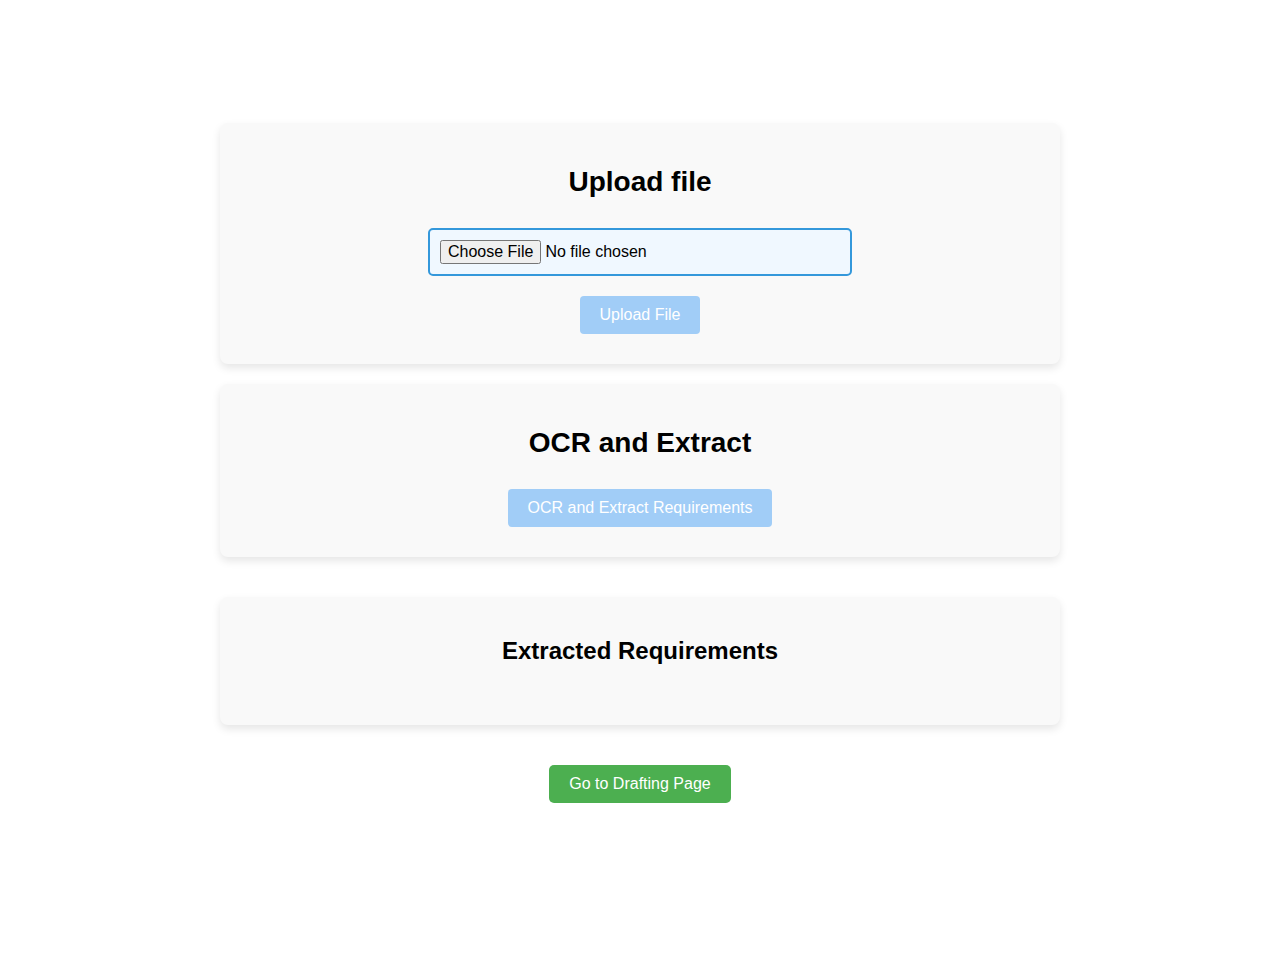
<file: templates/extract.html>
<!DOCTYPE html>
<html lang="en">
<head>
    <meta charset="UTF-8">
    <meta name="viewport" content="width=device-width, initial-scale=1.0">
    <title>Document Upload and Extraction</title>

    <!-- Include both CSS files -->
    <!-- <link rel="stylesheet" href="/static/style.css"> -->
    <link rel="stylesheet" href="/static/extract-style.css">
</head>
<body>
    <div class="container">

        <!-- Upload and Extract Section -->
        <div id="upload-extract" class="upload-extract-section">
            <h2 class="section-title">Upload file</h2>

            <div id="spinner" class="spinner hidden">Loading...</div>
            
            <!-- File upload form -->
            <input type="file" id="fileInput">
            <button id="uploadFileBtn" class="upload-btn" disabled>Upload File</button>
        </div>


        <!-- OCR and Extract -->
        <div id="ocr-extract" class="ocr-extract-section">
            <h2 class="section-title">OCR and Extract</h2>

            <!-- OCR and Extract Button -->
            <button id="ocrExtractBtn" class="ocr-extract-btn" disabled>OCR and Extract Requirements</button>
            
            <!-- Progress Bar -->
            <div class="progress-bar-container hidden" id="progressBarContainer">
                <div class="progress-bar" id="progressBar"></div>
            </div>
            
        </div>

        <!-- Extracted Requirements Section -->
        <div id="extractSection" class="section">
            <h2>Extracted Requirements</h2>
            <table id="requirementsTable">
                <tbody id="requirementsList"></tbody>
            </table>
            <p id="noRequirementsMessage">No requirements extracted.</p>
        </div>

        <!-- "Go to Drafting Page" Button -->
        <div class="section">
            <button id="go-to-drafting">Go to Drafting Page</button>
        </div>

    </div>

    <!-- Include JavaScript file -->
    <script src="/static/extract-script.js"></script>
</body>
</html>
</file>
<file: static/extract-style.css>
/* General container styling */
.container {
    display: flex;
    flex-direction: column;
    align-items: center; /* Center the content horizontally */
    justify-content: center;
    min-height: 100vh; /* Ensure it covers the full viewport height */
    padding: 20px;
}

/* Styling for the Upload and Extract Section */
.upload-extract-section {
    width: 100%;
    max-width: 800px;
    background-color: #f9f9f9;
    padding: 20px;
    border-radius: 8px;
    box-shadow: 0 4px 8px rgba(0, 0, 0, 0.1);
    margin-bottom: 20px;
    display: flex;
    flex-direction: column;
    align-items: center;
    overflow: auto;
}

.upload-extract-section h2 {
    font-family: Arial, Helvetica, sans-serif;
    margin-bottom: 10px;
    font-size: 24px;
}

/* Title and Button Styling */
.upload-extract-section .section-title {
    font-size: 28px;
    text-align: center;
    margin-bottom: 20px;
}

.upload-btn {
    background-color: #3498db;  /* Example: Green background */
    color: white;
    border: none;
    border-radius: 4px;
    padding: 10px 20px;
    text-align: center;
    text-decoration: none;
    display: inline-block;
    font-size: 16px;
    margin: 10px 0;
    cursor: pointer;
}

.upload-btn:disabled {
    background-color: #a1cdf7;
    cursor: not-allowed;
}


/* .upload-btn:hover {
    background-color: #2980b9;
} */

/* Focus Effect */
.upload-btn:focus {
    outline: none;
    box-shadow: 0 0 10px rgba(52, 152, 219, 0.8); /* Light blue glow effect */
}


#go-to-drafting {
    background-color: #4CAF50;
    color: white;
    border: none;
    padding: 10px 20px;
    cursor: pointer;
    font-size: 16px;
    border-radius: 5px;
    margin-top: 10px;
}

#go-to-drafting:hover {
    background-color: #45a049;
}

/* Spinner Styles */
.spinner {
    border: 4px solid #f3f3f3;
    border-top: 4px solid #3498db;
    border-radius: 50%;
    width: 40px;
    height: 40px;
    animation: spin 2s linear infinite;
    margin: 20px auto;
}

/* Spinner container styling */
.spinner-container {
    position: fixed;
    top: 50%;
    left: 50%;
    transform: translate(-50%, -50%);
    padding: 20px;
    background-color: rgba(0, 0, 0, 0.7);
    color: #ffffff;
    border-radius: 8px;
    font-size: 18px;
    visibility: hidden; /* Initially hidden */
    opacity: 0; /* Initially transparent */
    transition: opacity 0.3s ease-in-out, visibility 0.3s ease-in-out;
}

.spinner-container .spinner {
    animation: spin 1s linear infinite;
}

/* @keyframes spin {
    0% { transform: translate(-50%, -50%) rotate(0deg); }
    100% { transform: translate(-50%, -50%) rotate(360deg); }
} */

@keyframes spin {
    0% { transform: rotate(0deg); }
    100% { transform: rotate(360deg); }
}



/* File input styling */
input[type="file"] {
    margin: 10px 0;
    padding: 10px;
    font-size: 16px;
    border: 2px solid #3498db;
    border-radius: 5px;
    background-color: #f0f8ff;
    cursor: pointer;
    width: 100%;
    max-width: 400px;
}

input[type="file"]:hover {
    border-color: #2980b9;
}

/* Extracted Requirements Section */
#extractSection {
    width: 100%;
    max-width: 800px;
    background-color: #f9f9f9;
    padding: 20px;
    margin-top: 20px;
    border-radius: 8px;
    box-shadow: 0 4px 8px rgba(0, 0, 0, 0.1);
    display: flex;
    flex-direction: column;
}

#extractSection h2 {
    font-family: Arial, Helvetica, sans-serif;
    font-size: 24px;
    text-align: center;
}


.hidden {
    display: none;
}

.requirementsTable.hidden {
    opacity: 0;
    visibility: hidden; /* Keeps the element in the layout but makes it invisible */
    transition: opacity 0.5s ease-in-out; /* Smooth fade effect */
}


/* Styling the table */
#requirementsTable {
    width: 100%;
    max-width: 800px;
    margin-top: 20px;
    border-collapse: collapse;
    display: table;
    border: 1px solid #ddd;
    transition: opacity 0.5s ease-in-out;

    border-radius: 8px;
    box-shadow: 0 4px 8px rgba(0, 0, 0, 0.1);
}

/* Add smooth transition for table rows */
#requirementsTable tr {
    opacity: 0;
    transition: opacity 0.3s ease-in-out;
}

#requirementsTable tr.show {
    opacity: 1;
}

/* Add hover effect for table rows */
#requirementsTable tr:hover {
    background-color: #f2f2f2;
}

#requirementsTable td, #requirementsTable th {
    padding: 10px;
    border: 1px solid #ddd;
    text-align: left;
}

/* No requirements message */
#noRequirementsMessage {
    display: none;
    color: #e74c3c;
    text-align: center;
    margin-top: 20px;
}

/* Title for the "Upload Document" section */
#uploadTitle {
    font-size: 26px;
    margin-bottom: 10px;
    text-align: center;
    font-weight: bold;
}

/* Add some spacing around sections */
.section {
    margin-bottom: 30px;
}





/* Title for the page */
title {
    font-size: 26px;
    text-align: center;
    margin-bottom: 20px;
}



.progress-bar-container {
    width: 80%;
    height: 20px;
    background-color: #f3f3f3;
    border: 1px solid #ccc;
    border-radius: 10px;
    overflow: hidden;
    z-index: 1000;
    margin-top: 10px;
}

.progress-bar {
    height: 100%;
    width: 0%;
    background-color: #4caf50;
    transition: width 0.3s ease-in-out;
}


.ocr-extract-btn {
    background-color: #3498db;  /* Example: Green background */
    color: white;
    border: none;
    border-radius: 4px;
    padding: 10px 20px;
    text-align: center;
    text-decoration: none;
    display: inline-block;
    font-size: 16px;
    margin: 10px 0;
    cursor: pointer;
}

.ocr-extract-btn:disabled {
    background-color: #a1cdf7;
    cursor: not-allowed;
}

/* OCR-EXTRACT section */
.ocr-extract-section {
    width: 100%;
    max-width: 800px;
    background-color: #f9f9f9;
    padding: 20px;
    border-radius: 8px;
    box-shadow: 0 4px 8px rgba(0, 0, 0, 0.1);
    margin-bottom: 20px;
    display: flex;
    flex-direction: column;
    align-items: center;
    overflow: auto;
}

.ocr-extract-section h2 {
    font-family: Arial, Helvetica, sans-serif;
    margin-bottom: 10px;
    font-size: 24px;
}

/* Title and Button Styling */
.ocr-extract-section .section-title {
    font-size: 28px;
    text-align: center;
    margin-bottom: 20px;
}
</file>
<file: static/style.css>
/* General Reset */
* {
    margin: 0;
    padding: 0;
    box-sizing: border-box;
    font-family: Arial, sans-serif;
}

/* Body Styling */
body {
    background-color: #f9f9f9;
    color: #333;
    font-size: 16px;
    line-height: 1.5;
    display: flex;
    flex-direction: column;
    align-items: center;
    padding: 20px;
}

/* Header Styling */
h1 {
    font-size: 2rem;
    margin-bottom: 20px;
    color: #4a90e2;
}

/* File Upload Section Styling */
.file-upload {
    display: flex;
    flex-direction: column;
    align-items: center;
    margin-bottom: 20px;
    background-color: #fff;
    padding: 20px;
    border-radius: 8px;
    box-shadow: 0 4px 6px rgba(0, 0, 0, 0.1);
    position: fixed;
    top: 20px;
    left: 20px;
    z-index: 100;
    max-width: 300px;
}

.file-upload input[type="file"] {
    margin-bottom: 10px;
    border: 1px solid #ccc;
    padding: 8px;
    border-radius: 4px;
    cursor: pointer;
}

.file-upload button {
    background-color: #4a90e2;
    color: white;
    border: none;
    padding: 10px 15px;
    border-radius: 4px;
    cursor: pointer;
    font-size: 1rem;
    transition: background-color 0.3s ease;
}

.file-upload button:hover {
    background-color: #357ab8;
}

/* Main Layout Styling */
#main-container {
    display: flex;
    flex-direction: row;
    justify-content: space-between;
    align-items: flex-start;
    width: 100%;
    max-width: 1200px;
    margin: 20px auto;
    gap: 20px;
    height: 600px;
    flex-wrap: wrap;
}

/* Draft Area */
#draftArea {
    flex: 1;
    min-width: 300px;
    max-width: 600px;
    width: 100%;
    height: 100%;
    border: 1px solid #ddd;
    border-radius: 8px;
    overflow-y: auto;
    background-color: #fff;
    box-shadow: 0 4px 6px rgba(0, 0, 0, 0.1);
    padding: 10px;
}

/* QuillJS Editor Styling */
#quillEditor {
    flex: 1;
    width: 100%;
    height: 100%;
    background-color: #f9f9f9;
    border: 1px solid #ccc;
    border-radius: 4px;
    padding: 10px;
}

/* Editor Action Buttons */
.editor-actions {
    display: flex;
    justify-content: space-between;
    margin-top: 10px;
    gap: 10px;
}

.editor-actions button {
    background-color: #4a90e2;
    color: white;
    border: none;
    padding: 10px 15px;
    border-radius: 4px;
    cursor: pointer;
    transition: background-color 0.3s ease;
    font-size: 1rem;
}

.editor-actions button:hover {
    background-color: #357ab8;
}

/* Draft Section Styling */
.draft-section {
    margin-bottom: 20px;
}

.draft-section h2 {
    font-size: 1.25rem;
    margin-bottom: 10px;
    color: #4a90e2;
}

.draft-section textarea {
    width: 100%;
    height: 150px;
    border: 1px solid #ccc;
    border-radius: 4px;
    padding: 10px;
    font-size: 1rem;
    resize: vertical;
    background-color: #f9f9f9;
}

/* Footer Styling */
footer {
    margin-top: 30px;
    font-size: 0.875rem;
    color: #666;
}

/* Spinner Styles */
.spinner {
    border: 4px solid #f3f3f3;
    border-top: 4px solid #3498db;
    border-radius: 50%;
    width: 40px;
    height: 40px;
    animation: spin 2s linear infinite;
    margin: 20px auto;
}

@keyframes spin {
    0% { transform: rotate(0deg); }
    100% { transform: rotate(360deg); }
}

/* Extracted Requirements Section Styling */
#extracted-requirements-section {
    margin: 20px auto;
    max-width: 800px;
    padding: 15px;
    border: 1px solid #ccc;
    border-radius: 5px;
    background-color: #fff;
}

#requirementsDisplay {
    text-align: left;
    font-size: 1.1em;
    color: #333;
}

/* Upload Section Styling (Positioned Above PDF Viewer) */
#uploadSection {
    position: absolute;
    top: 10px;
    left: 10px;
    z-index: 10;
    padding: 10px;
    background-color: rgba(255, 255, 255, 0.8);
    border-radius: 5px;
}

/* PDF Viewer Styling */
#pdfViewer {
    width: 100%;
    max-width: 600px;
    height: 100%;
    overflow: auto;
    margin-right: 20px;
    background-color: #f1f1f1;
}

/* Header Navigation Styling */
header {
    display: flex;
    justify-content: space-between;
    align-items: center;
    padding: 10px 20px;
    background-color: #f4f4f4;
    border-bottom: 1px solid #ccc;
}

header h1 {
    font-size: 1.8em;
    color: #333;
}

header nav button {
    padding: 8px 15px;
    font-size: 1em;
    border: none;
    background-color: #007bff;
    color: white;
    cursor: pointer;
    border-radius: 4px;
}

header nav button:hover {
    background-color: #0056b3;
}
</file>
